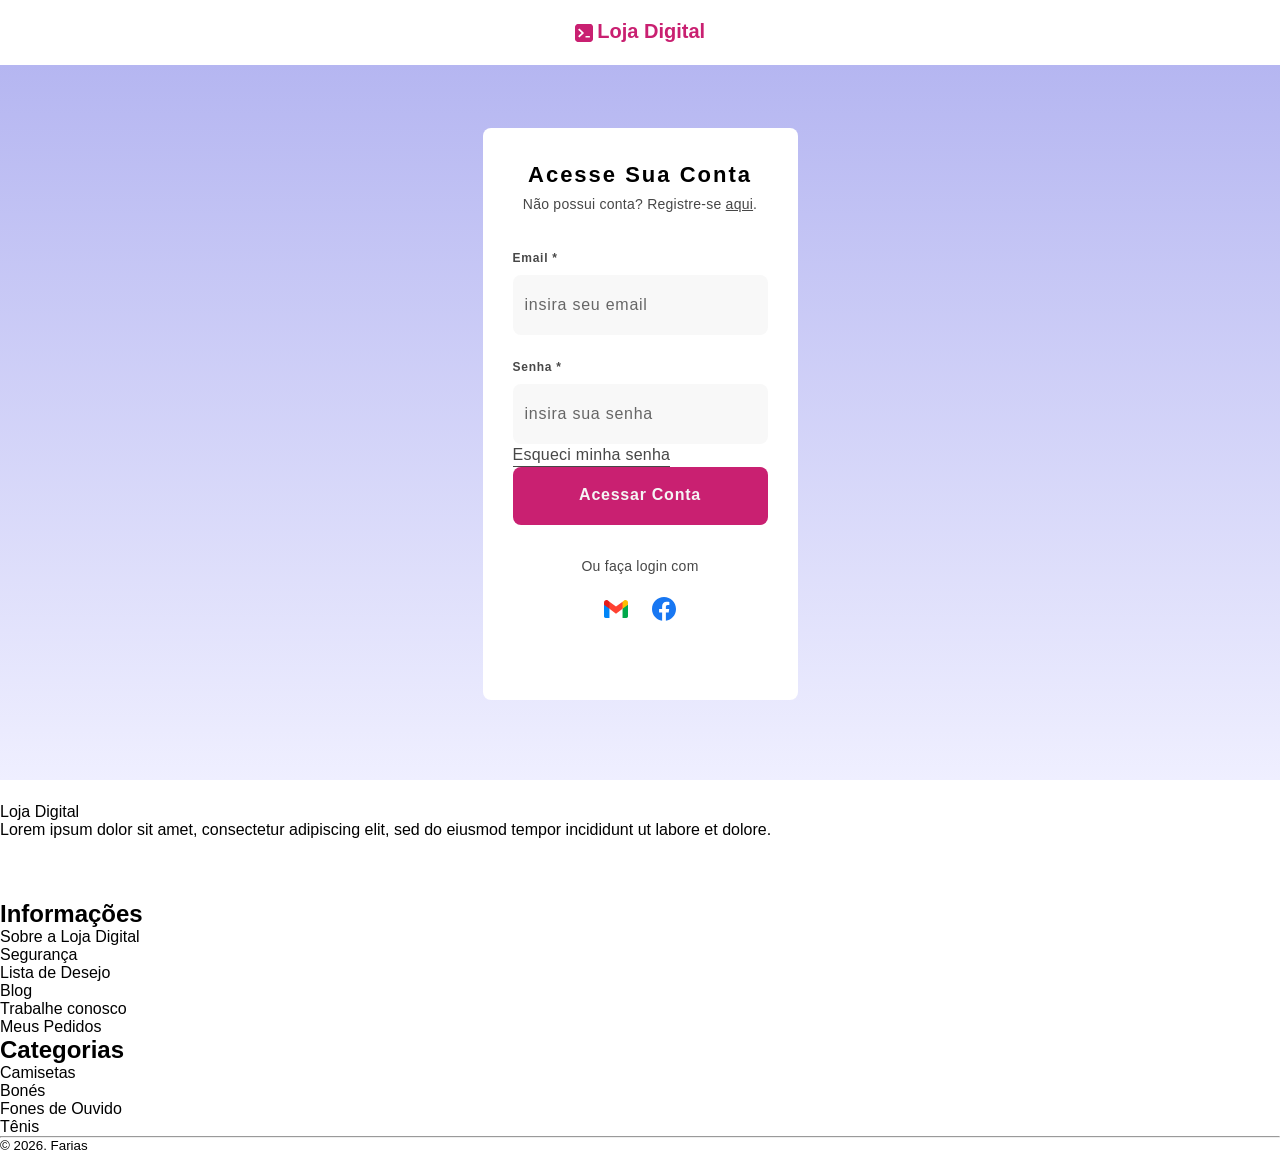
<file: src/pages/login.html>
<!DOCTYPE html>
<html lang="pt-BR">
<head>
    <meta charset="UTF-8">
    <meta name="viewport" content="width=device-width, initial-scale=1.0">
    <title>Entrar - Loja Digital</title>
    <link rel="stylesheet" href="../styles/global.css">
    <link rel="stylesheet" href="../styles/reset.css">

</head>
<body>
    <header>
        <nav>
            <a href="../../index.html">
                <img 
                    src="../assets/logo.svg" 
                    alt="Logo da Loja Digital">
                <span>
                    Loja Digital 
                </span>
            </a>
        </nav>


    </header>
    <main>
        <form>
            <h1>Acesse sua conta</h1>
            <p>Não possui conta? Registre-se <a href="#">aqui</a>.</p>
            <div class="inputs">
                <div>
                    <label>email *</label>
                    <input 
                        type="email" 
                        placeholder="insira seu email"
                    />
                </div>
                <div>
                    <label>senha *</label>
                    <input 
                        type="password"
                        placeholder="insira sua senha"
                    />
                </div>
            </div>
            <span>
                <a href="#">Esqueci minha senha</a>
            </span>
            <button type="submit">Acessar conta</button>
            <div class="others">
                <span>Ou faça login com</span>
                <nav>
                    <ul>
                        <li>
                            <a href="#">
                                <img 
                                    src="../assets/gmail.svg" 
                                    alt="ícone do gmail"
                                />
                            </a>
                        </li>
                        <li>
                            <a href="#">
                                <img 
                                    src="../assets/facebook.svg"
                                    alt="ícone do facebook"
                            />
                            </a>
                        </li>
                    </ul>
                </nav>


            </div>
        </form>
    </main>
    <footer>
        <div>
            <div class="social">
                <nav>
                    <a href="../../index.html">
                        <img 
                            src="../assets/logo-white.svg" 
                            alt="Logo da Loja Digital na cor branca">
                        <span>
                            Loja Digital 
                        </span>
                    </a>
                </nav>
            <p>Lorem ipsum dolor sit amet, consectetur adipiscing elit, sed do eiusmod tempor incididunt ut labore et dolore.</p>
            
            <nav>
                <ul>
                    <li>
                        <a href="#">
                            <img 
                                src="../assets/facebook-white.svg" 
                                alt="icone do facebook cor branca"
                            />
                        </a>
                    </li>
                    <li>
                        <a href="#">
                            <img 
                                src="../assets/instagram.svg" 
                                alt="icone do instagram cor branca"
                            />
                        </a>
                    </li>
                    <li>
                        <a href="#">
                            <img 
                                src="../assets/twit.svg" 
                                alt="icone do twitter cor branca"
                            />
                        </a>
                    </li>
                </ul>
            </nav>
            </div>
            <div class="more">
                <div>
                    <h2>Informações</h2>
                    <li>
                        <a href="#">Sobre a Loja Digital</a>
                    </li>
                    <li>
                        <a href="#">Segurança</a'>
                    </li>
                    <li>
                        <a href="#">Lista de Desejo</a>
                    </li>
                    <li>
                        <a href="#">Blog</a>
                    </li>
                    <li>
                        <a href="#">Trabalhe conosco</a>
                    </li>
                    <li>
                        <a href="#">Meus Pedidos</a>
                    </li>
                </div>
                <div>
                    <h2>Categorias</h2>
                    <li>
                        <a href="#">Camisetas</a>
                    </li>
                    <li>
                        <a href="#"></a>
                    </li>
                    <li>
                        <a href="#">Bonés</a>
                    </li>
                    <li>
                        <a href="#">Fones de Ouvido</a>
                    </li>
                    <li>
                        <a href="#">Tênis</a>
                    </li>

                </div>



            </div>
            <div class="contact"></div>


        </div>
        <hr>
        <small>&copy; 2026. Farias</small>
    </footer>

</body>
</html>
</file>
<file: src/styles/global.css>
header{
 nav{
    a{
        display: flex;
        align-items: center;
        gap: 4.5px;
        padding: 20px;
        width: fit-content;
        margin: auto;

        span{
            font-size: 20px;
            text-transform: capitalize;
            font-weight: 700;
            color: #c92071;
            margin-bottom: 2px;
        }
    }
 }
}

main{
    background: linear-gradient(#b5b6f1, #efefff);
    padding: 63px 0 80px;

    form{
        width: 315px;
        height: 572px;
        background-color: #fff;
        margin: 0 auto;
        border-radius: 8px;
        padding: 30px;

        p, .input, sptan, button{
            margin-bottom: 30px;
        }

        .inputs{
            display: flex;
            flex-direction: column;
            gap: 20px;
            

        div{
            label{
                font-size: 12px;
                font-weight: 700;
                line-height: 24px;
                letter-spacing: .75px;
                color: #474747;
                text-transform: capitalize;
                margin-bottom: 5px;

            }

            input {
                font-size: 16px;
                line-height: 28px;
                letter-spacing: .75px;
                padding: 16px 12px;
                border: none;
                width: 100%;
                background-color: #4747470a;
                border-radius: 8px;
                outline-color: #c92071;

                &::placeholder {
                    color: #666;
                }

            }


        }

        }

        span{
            a{
            font-size: 14x;
            line-height: 22px;
            letter-spacing: .25px;
            color: #474747;
            border-bottom: solid .5px #474747;
            width: fit-content;
            }
        }

        button{
            width: 100%;
            height: 58px;
            border-radius: 8px;
            border: none;
            background-color: #c92071;
            color: #f5f5f5;
            font-size: 16px;
            line-height: 24px;
            letter-spacing: .75px;
            text-transform: capitalize;
            font-weight: 600;
            padding-bottom: 3px;
        }

        .others{
            width: fit-content;
            margin: 0 auto;

            span{
                font-size: 14px;
                line-height: 22px;
                letter-spacing: .25px;
                color: #474747;
                margin-bottom: 20px;
            }

            nav {
                ul{
                    display: flex;
                    justify-content: center;
                    gap: 24px;
                }
            }
        }



    h1 {
        font-size: 22px;
        line-height: 34px;
        letter-spacing: 2px;
        text-align: center;
        text-transform: capitalize;
    }

    p {
        font-size: 14px;
        line-height: 24px;
        letter-spacing: .25px;
        text-align: center;
        color: #474747;

        a {
            display: inline;
            text-decoration: underline;
            color: inherit;
        }
    }
    


    }

}
</file>
